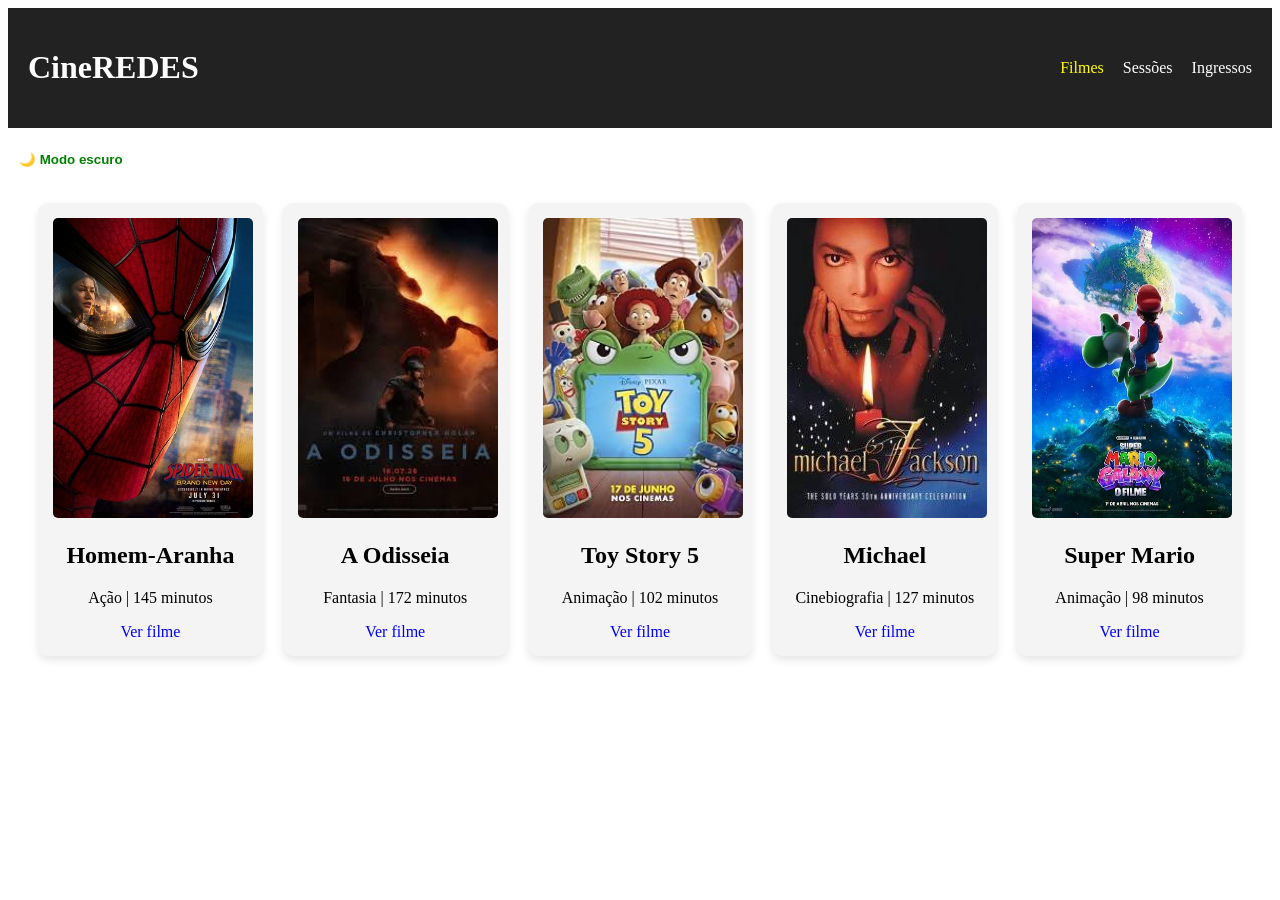
<file: index.html>
<!DOCTYPE html>
<html lang="pt-br">
<head>
    <meta charset="UTF-8">
    <link rel="stylesheet" href="style.css">
    <title>CineREDES - Catálogo</title>
</head>
<body>
    <header>
        <h1>CineREDES</h1>
        <nav>
            <a href="index.html" class="ativa">Filmes</a>
            <a href="sessoes.html">Sessões</a>
            <a href="cadastro.html">Ingressos</a>
        </nav>
    </header>

    <br>
    <button id="btn-tema" class="btn-estilo">🌙 Modo escuro</button>
    <main class="catalogo-filme">
        <article class="cartaz-filme">
            <img src="filme1.jpg" alt="Capa do filme Homem Aranha" width="200px" height="300px">
            <h2>Homem-Aranha</h2>
            <p>Ação | 145 minutos</p>
            <a href="sessoes.html">Ver filme</a>
        </article>
        
        <article class="cartaz-filme">
            <img src="filme2.jpg" alt="Capa do filme Odisseia" width="200px" height="300px">
            <h2>A Odisseia</h2>
            <p>Fantasia | 172 minutos</p>
            <a href="sessoes-filme2.html">Ver filme</a>
        </article>

        <article class="cartaz-filme">
            <img src="filme3.jpg" alt="Capa do filme Toy Story" width="200px" height="300px">
            <h2>Toy Story 5</h2>
            <p>Animação | 102 minutos</p>
            <a href="sessoes-filme3.html">Ver filme</a>
        </article>

        <article class="cartaz-filme">
            <img src="filme4.jpg" alt="Capa do filme Michael" width="200px" height="300px">
            <h2>Michael</h2>
            <p>Cinebiografia | 127 minutos</p>
            <a href="sessoes-filme4.html">Ver filme</a>
        </article>

        <article class="cartaz-filme">
            <img src="filme5.jpg" alt="Capa do filme Super Mario" width="200px" height="300px">
            <h2>Super Mario</h2>
            <p>Animação | 98 minutos</p>
            <a href="sessoes-filme5.html">Ver filme</a>
        </article>
    </main>
    <script src="script.js"></script>
</body>
</html>
</file>
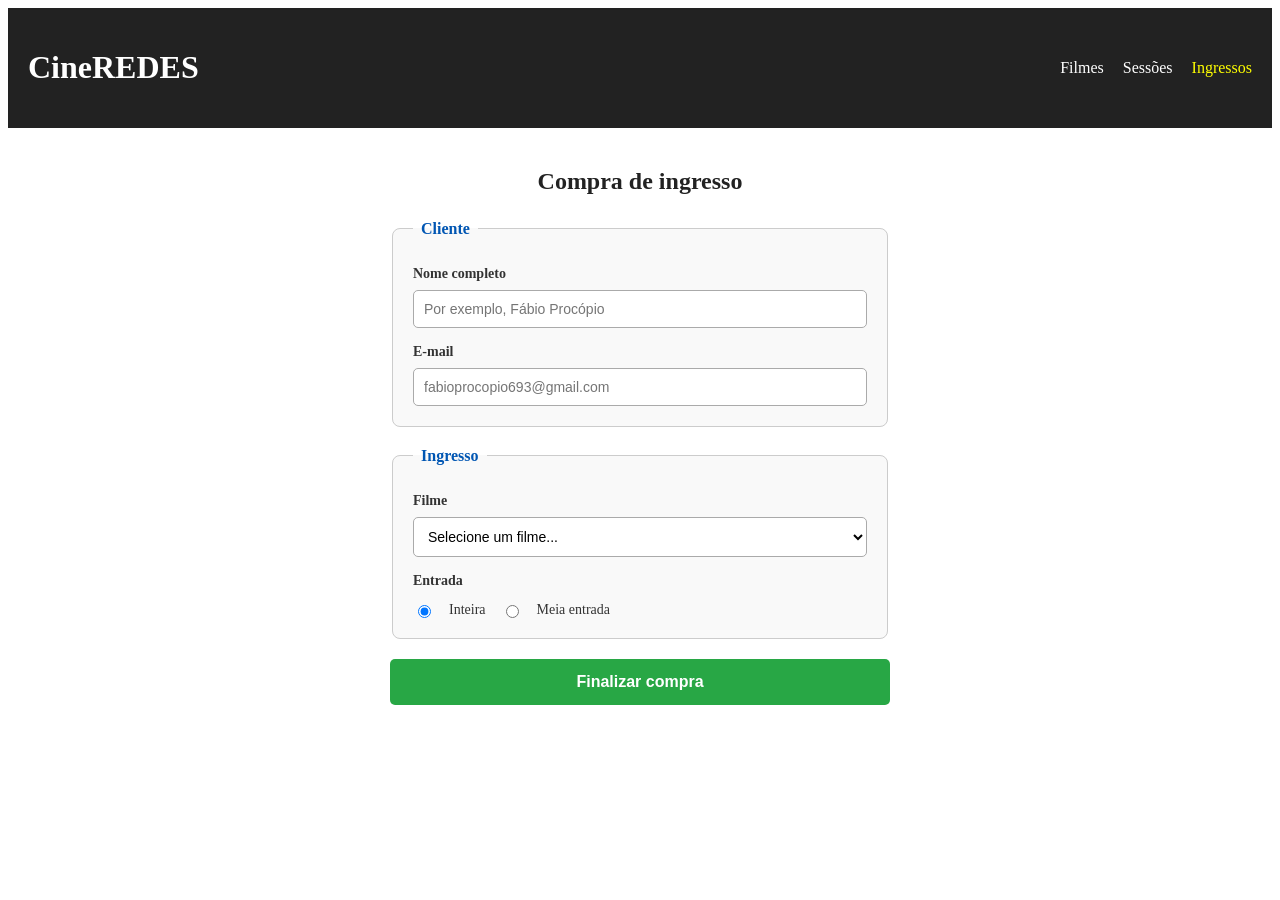
<file: cadastro.html>
<!DOCTYPE html>
<html lang="pt-br">
<head>
    <meta charset="UTF-8">
    <link rel="stylesheet" href="style.css">
    <title>CineREDES - Sessões</title>
</head>
<body>
    <header>
        <h1>CineREDES</h1>
        <nav>
            <a href="index.html">Filmes</a>
            <a href="sessoes.html">Sessões</a>
            <a href="cadastro.html" class="ativa">Ingressos</a>
        </nav>
    </header>
    <main class="container-cadastro">
        <h2>Compra de ingresso</h2>
        <form action="">
            <fieldset>
                <legend>Cliente</legend>
                <label for="nome">Nome completo</label>
                <input type="text" id="nome" name="nome" placeholder="Por exemplo, Fábio Procópio" required>
                <label for="email">E-mail</label>
                <input type="email" id="email" name="email" placeholder="fabioprocopio693@gmail.com" required>
            </fieldset>

             <fieldset>
                <legend>Ingresso</legend>
                <label for="filme">Filme</label>
                <select id="filme" name="filme" required>
                    <option value="" disabled selected>Selecione um filme...</option>
                    <option value="1">Homem-Aranha</option> 
                    <option value="2">A Odisseia</option> 
                    <option value="3">Toy Story 5</option> 
                    <option value="4">Michael</option> 
                    <option value="5">Super Mario</option>    
                </select>

                <label>Entrada</label>
                <div class="opcoes-radio">
                    <input type="radio" id="inteira" name="entrada" value="inteira" checked>
                    <label for="inteira">Inteira</label>
                    <input type="radio" id="meia" name="entrada" value="meia">
                    <label for="meia">Meia entrada</label>    
                </div>   
             </fieldset>   
             <button type="submit" class="btn-comprar">Finalizar compra</button>
        </form>    
    </main>
 </body>
</file>
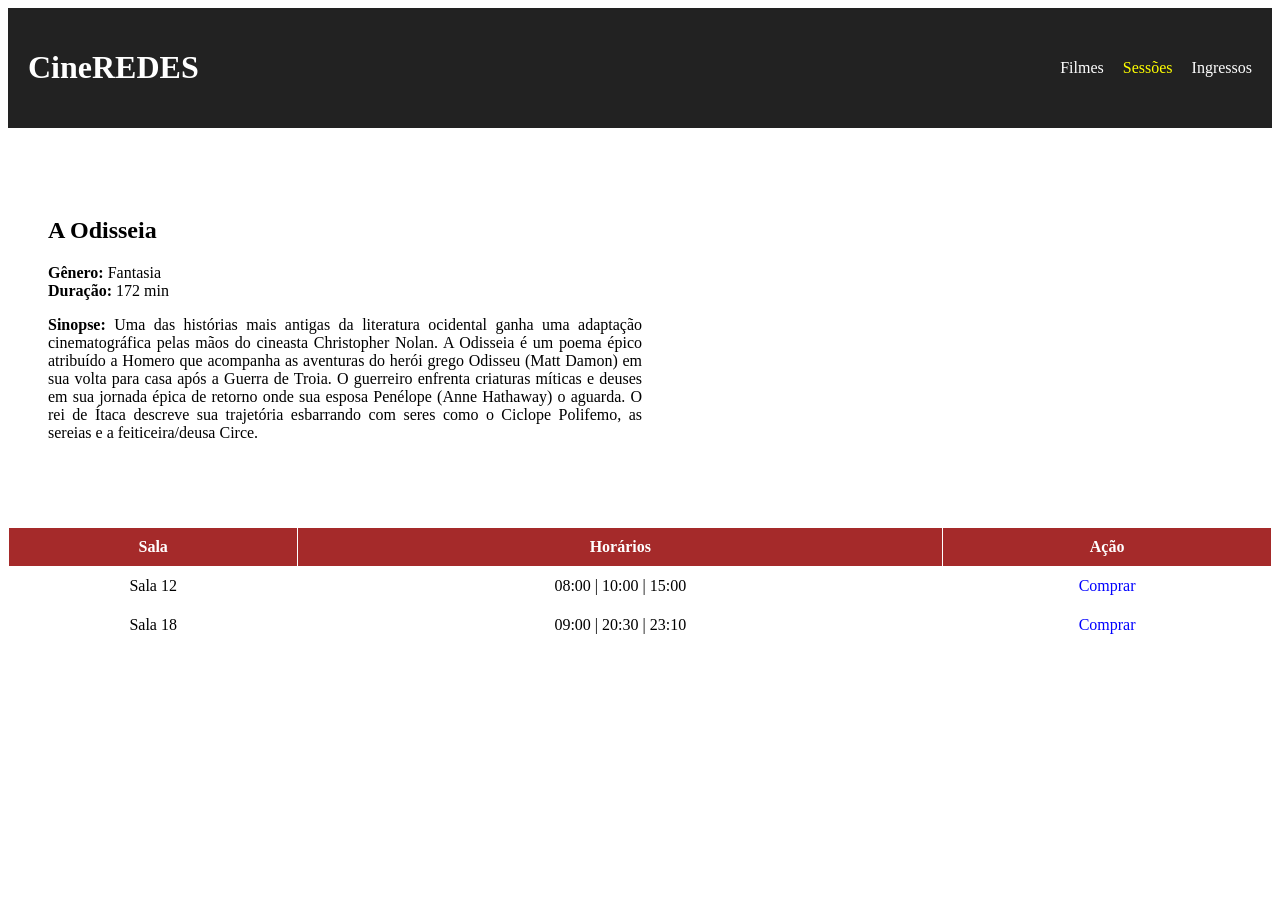
<file: sessoes-filme2.html>
<!DOCTYPE html>
<html lang="pt-br">
<head>
    <meta charset="UTF-8">
    <link rel="stylesheet" href="style.css">
    <title>CineREDES - Sessões</title>
</head>
<body>
    <header>
        <h1>CineREDES</h1>
        <nav>
            <a href="index.html">Filmes</a>
            <a href="sessoes.html"  class="ativa">Sessões</a>
            <a href="cadastro.html">Ingressos</a>
        </nav>
    </header>
    <main>
        <section class="info-principal">
            <div class="texto-sinopse">
                <h2>A Odisseia</h2>
                <p>
                    <strong>Gênero:</strong> Fantasia <br>
                    <strong>Duração:</strong> 172 min
                </p>
                <p align="justify">
                    <strong>Sinopse:</strong> 
                    Uma das histórias mais antigas da literatura ocidental ganha uma adaptação cinematográfica pelas mãos do cineasta Christopher Nolan. A Odisseia é um poema épico atribuído a Homero que acompanha as aventuras do herói grego Odisseu (Matt Damon) em sua volta para casa após a Guerra de Troia. O guerreiro enfrenta criaturas míticas e deuses em sua jornada épica de retorno onde sua esposa Penélope (Anne Hathaway) o aguarda. O rei de Ítaca descreve sua trajetória esbarrando com seres como o Ciclope Polifemo, as sereias e a feiticeira/deusa Circe.    
                </p>
            </div>
            
            <div>
                <iframe width="560" height="315" src="https://www.youtube.com/embed/Y-Dcn-qnnjs?si=BImH4RA8zHHy2uvv" title="YouTube video player" frameborder="0" allow="accelerometer; autoplay; clipboard-write; encrypted-media; gyroscope; picture-in-picture; web-share" referrerpolicy="strict-origin-when-cross-origin" allowfullscreen></iframe>
            </div>
        </section>

        <section class="grade-horarios">
            <table>
                <thead>
                    <tr>
                        <th>Sala</th>
                        <th>Horários</th>
                        <th>Ação</th>
                    </tr>
                </thead>
                <tbody>
                    <tr>
                        <td>Sala 12</td>
                        <td>08:00 | 10:00 | 15:00</td>
                        <td><a href="cadastro.html">Comprar</a></td>
                    </tr>
                    <tr>
                        <td>Sala 18</td>
                        <td>09:00 | 20:30 | 23:10</td>
                        <td><a href="cadastro.html">Comprar</a></td>
                    </tr>
                </tbody>
            </table>
        </section>
    </main>
 </body>
</file>
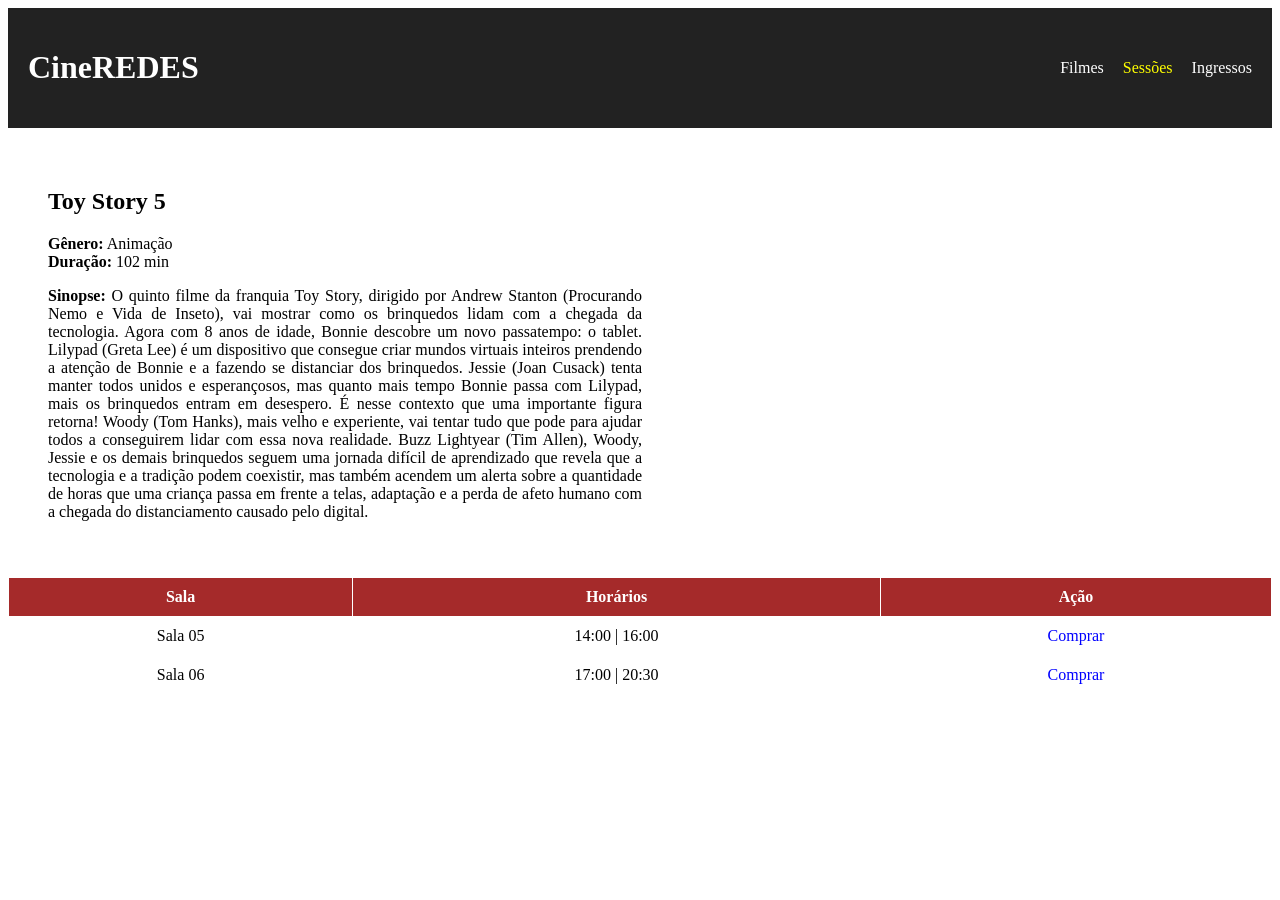
<file: sessoes-filme3.html>
<!DOCTYPE html>
<html lang="pt-br">
<head>
    <meta charset="UTF-8">
    <link rel="stylesheet" href="style.css">
    <title>CineREDES - Sessões</title>
</head>
<body>
    <header>
        <h1>CineREDES</h1>
        <nav>
            <a href="index.html">Filmes</a>
            <a href="sessoes.html"  class="ativa">Sessões</a>
            <a href="cadastro.html">Ingressos</a>
        </nav>
    </header>
    <main>
        <section class="info-principal">
            <div class="texto-sinopse">
                <h2>Toy Story 5</h2>
                <p>
                    <strong>Gênero:</strong> Animação <br>
                    <strong>Duração:</strong> 102 min
                </p>
                <p align="justify">
                    <strong>Sinopse:</strong> 
                    O quinto filme da franquia Toy Story, dirigido por Andrew Stanton (Procurando Nemo e Vida de Inseto), vai mostrar como os brinquedos lidam com a chegada da tecnologia. Agora com 8 anos de idade, Bonnie descobre um novo passatempo: o tablet. Lilypad (Greta Lee) é um dispositivo que consegue criar mundos virtuais inteiros prendendo a atenção de Bonnie e a fazendo se distanciar dos brinquedos. Jessie (Joan Cusack) tenta manter todos unidos e esperançosos, mas quanto mais tempo Bonnie passa com Lilypad, mais os brinquedos entram em desespero. É nesse contexto que uma importante figura retorna! Woody (Tom Hanks), mais velho e experiente, vai tentar tudo que pode para ajudar todos a conseguirem lidar com essa nova realidade. Buzz Lightyear (Tim Allen), Woody, Jessie e os demais brinquedos seguem uma jornada difícil de aprendizado que revela que a tecnologia e a tradição podem coexistir, mas também acendem um alerta sobre a quantidade de horas que uma criança passa em frente a telas, adaptação e a perda de afeto humano com a chegada do distanciamento causado pelo digital.    
                </p>
            </div>
            
            <div>
                <iframe width="560" height="315" src="https://www.youtube.com/embed/-YbiBclEEgo?si=fqAGYavYX2nq1E1D" title="YouTube video player" frameborder="0" allow="accelerometer; autoplay; clipboard-write; encrypted-media; gyroscope; picture-in-picture; web-share" referrerpolicy="strict-origin-when-cross-origin" allowfullscreen></iframe>
            </div>
        </section>

        <section class="grade-horarios">
            <table>
                <thead>
                    <tr>
                        <th>Sala</th>
                        <th>Horários</th>
                        <th>Ação</th>
                    </tr>
                </thead>
                <tbody>
                    <tr>
                        <td>Sala 05</td>
                        <td>14:00 | 16:00 </td>
                        <td><a href="cadastro.html">Comprar</a></td>
                    </tr>
                    <tr>
                        <td>Sala 06</td>
                        <td>17:00 | 20:30 </td>
                        <td><a href="cadastro.html">Comprar</a></td>
                    </tr>
                </tbody>
            </table>
        </section>
    </main>
 </body>
</file>
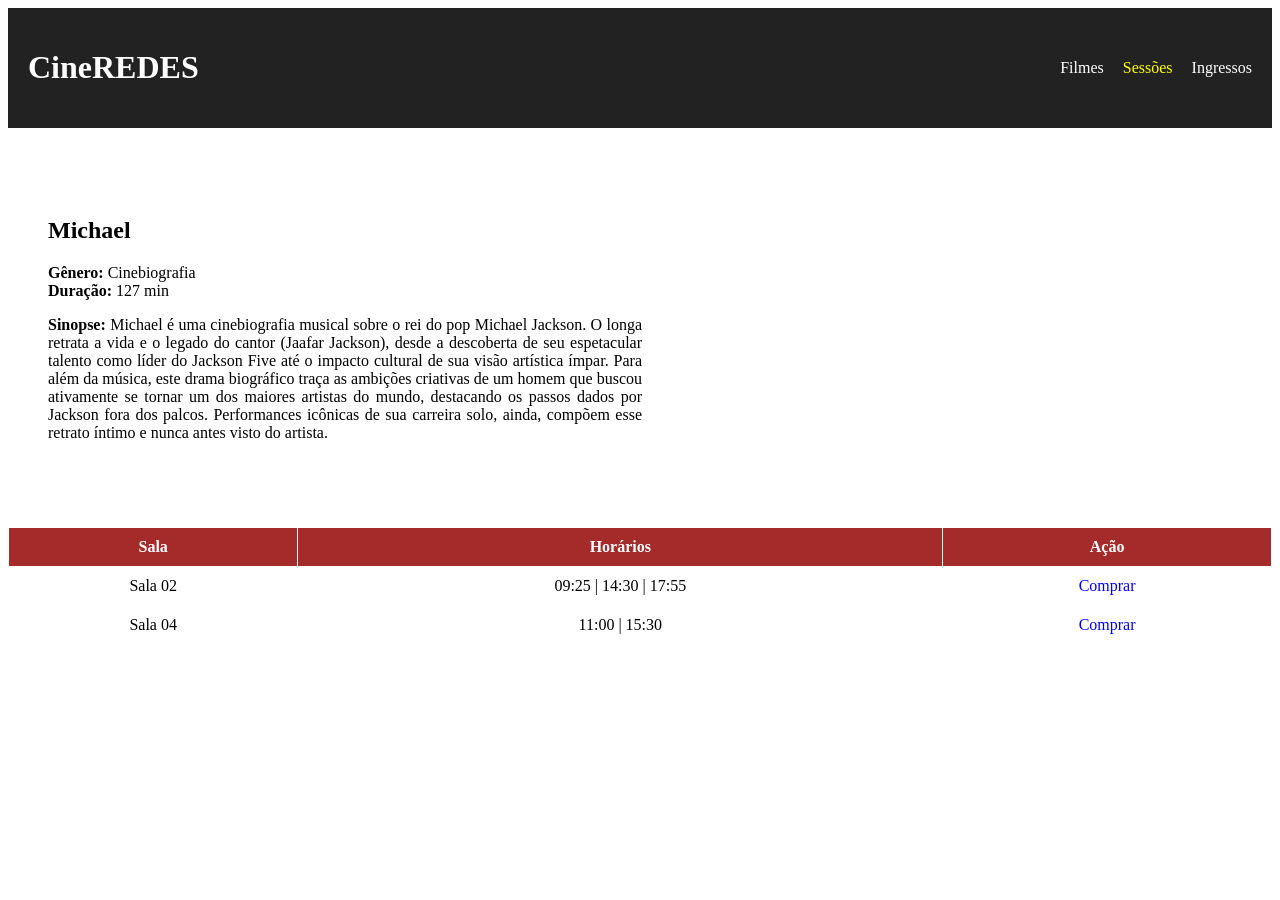
<file: sessoes-filme4.html>
<!DOCTYPE html>
<html lang="pt-br">
<head>
    <meta charset="UTF-8">
    <link rel="stylesheet" href="style.css">
    <title>CineREDES - Sessões</title>
</head>
<body>
    <header>
        <h1>CineREDES</h1>
        <nav>
            <a href="index.html">Filmes</a>
            <a href="sessoes.html"  class="ativa">Sessões</a>
            <a href="cadastro.html">Ingressos</a>
        </nav>
    </header>
    <main>
        <section class="info-principal">
            <div class="texto-sinopse">
                <h2>Michael</h2>
                <p>
                    <strong>Gênero:</strong> Cinebiografia  <br>
                    <strong>Duração:</strong> 127 min
                </p>
                <p align="justify">
                    <strong>Sinopse:</strong> 
                    Michael é uma cinebiografia musical sobre o rei do pop Michael Jackson. O longa retrata a vida e o legado do cantor (Jaafar Jackson), desde a descoberta de seu espetacular talento como líder do Jackson Five até o impacto cultural de sua visão artística ímpar. Para além da música, este drama biográfico traça as ambições criativas de um homem que buscou ativamente se tornar um dos maiores artistas do mundo, destacando os passos dados por Jackson fora dos palcos. Performances icônicas de sua carreira solo, ainda, compõem esse retrato íntimo e nunca antes visto do artista.
                </p>
            </div>
            
            <div>
                <iframe width="560" height="315" src="https://www.youtube.com/embed/AuYmKbtnmEA?si=WpJlmhQv7wkGlLt4" title="YouTube video player" frameborder="0" allow="accelerometer; autoplay; clipboard-write; encrypted-media; gyroscope; picture-in-picture; web-share" referrerpolicy="strict-origin-when-cross-origin" allowfullscreen></iframe>
            </div>
        </section>

        <section class="grade-horarios">
            <table>
                <thead>
                    <tr>
                        <th>Sala</th>
                        <th>Horários</th>
                        <th>Ação</th>
                    </tr>
                </thead>
                <tbody>
                    <tr>
                        <td>Sala 02</td>
                        <td>09:25 | 14:30 | 17:55 </td>
                        <td><a href="cadastro.html">Comprar</a></td>
                    </tr>
                    <tr>
                        <td>Sala 04</td>
                        <td>11:00 | 15:30 </td>
                        <td><a href="cadastro.html">Comprar</a></td>
                    </tr>
                </tbody>
            </table>
        </section>
    </main>
 </body>
</file>
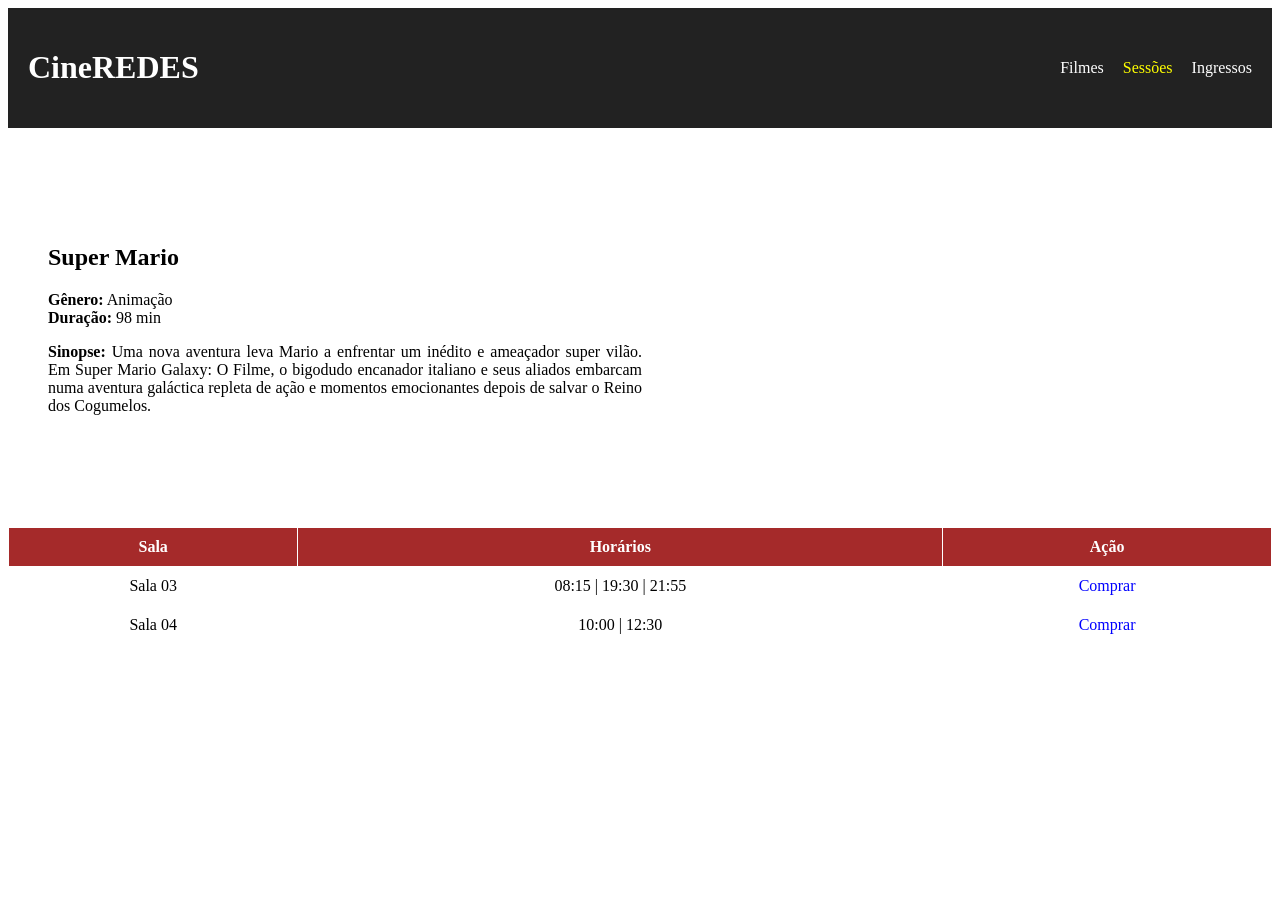
<file: sessoes-filme5.html>
<!DOCTYPE html>
<html lang="pt-br">
<head>
    <meta charset="UTF-8">
    <link rel="stylesheet" href="style.css">
    <title>CineREDES - Sessões</title>
</head>
<body>
    <header>
        <h1>CineREDES</h1>
        <nav>
            <a href="index.html">Filmes</a>
            <a href="sessoes.html"  class="ativa">Sessões</a>
            <a href="cadastro.html">Ingressos</a>
        </nav>
    </header>
    <main>
        <section class="info-principal">
            <div class="texto-sinopse">
                <h2>Super Mario</h2>
                <p>
                    <strong>Gênero:</strong> Animação  <br>
                    <strong>Duração:</strong> 98 min
                </p>
                <p align="justify">
                    <strong>Sinopse:</strong> 
                     Uma nova aventura leva Mario a enfrentar um inédito e ameaçador super vilão. Em Super Mario Galaxy: O Filme, o bigodudo encanador italiano e seus aliados embarcam numa aventura galáctica repleta de ação e momentos emocionantes depois de salvar o Reino dos Cogumelos.    
                </p>
            </div>
            
            <div>
                <iframe width="560" height="315" src="https://www.youtube.com/embed/FdL2GorGdKc?si=O1F2ZMXLrleStVNZ" title="YouTube video player" frameborder="0" allow="accelerometer; autoplay; clipboard-write; encrypted-media; gyroscope; picture-in-picture; web-share" referrerpolicy="strict-origin-when-cross-origin" allowfullscreen></iframe>    
            </div>
        </section>

        <section class="grade-horarios">
            <table>
                <thead>
                    <tr>
                        <th>Sala</th>
                        <th>Horários</th>
                        <th>Ação</th>
                    </tr>
                </thead>
                <tbody>
                    <tr>
                        <td>Sala 03</td>
                        <td>08:15 | 19:30 | 21:55 </td>
                        <td><a href="cadastro.html">Comprar</a></td>
                    </tr>
                    <tr>
                        <td>Sala 04</td>
                        <td>10:00 | 12:30 </td>
                        <td><a href="cadastro.html">Comprar</a></td>
                    </tr>
                </tbody>
            </table>
        </section>
    </main>
 </body>
</file>
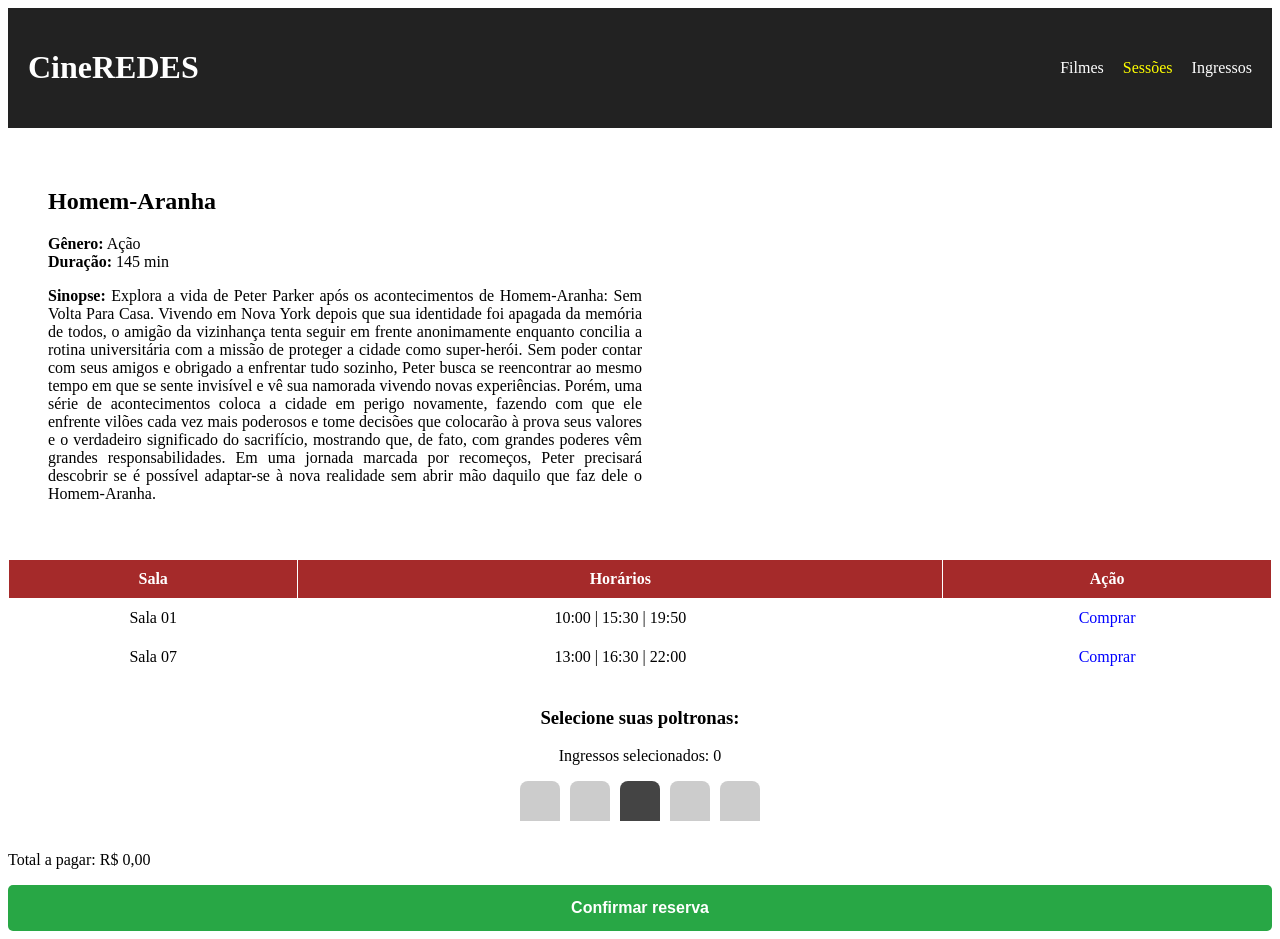
<file: sessoes.html>
<!DOCTYPE html>
<html lang="pt-br">
<head>
    <meta charset="UTF-8">
    <link rel="stylesheet" href="style.css">
    <title>CineREDES - Sessões</title>
</head>
<body>
    <header>
        <h1>CineREDES</h1>
        <nav>
            <a href="index.html">Filmes</a>
            <a href="sessoes.html"  class="ativa">Sessões</a>
            <a href="cadastro.html">Ingressos</a>
        </nav>
    </header>
    <main>
        <section class="info-principal">
            <div class="texto-sinopse">
                <h2>Homem-Aranha</h2>
                <p>
                    <strong>Gênero:</strong> Ação <br>
                    <strong>Duração:</strong> 145 min
                </p>
                <p align="justify">
                    <strong>Sinopse:</strong> 
                    Explora a vida de Peter Parker após os acontecimentos de Homem-Aranha: Sem Volta Para Casa. Vivendo em Nova York depois que sua identidade foi apagada da memória de todos, o amigão da vizinhança tenta seguir em frente anonimamente enquanto concilia a rotina universitária com a missão de proteger a cidade como super-herói. Sem poder contar com seus amigos e obrigado a enfrentar tudo sozinho, Peter busca se reencontrar ao mesmo tempo em que se sente invisível e vê sua namorada vivendo novas experiências. Porém, uma série de acontecimentos coloca a cidade em perigo novamente, fazendo com que ele enfrente vilões cada vez mais poderosos e tome decisões que colocarão à prova seus valores e o verdadeiro significado do sacrifício, mostrando que, de fato, com grandes poderes vêm grandes responsabilidades. Em uma jornada marcada por recomeços, Peter precisará descobrir se é possível adaptar-se à nova realidade sem abrir mão daquilo que faz dele o Homem-Aranha.
                </p>
            </div>
            
            <div>
                <iframe width="560" height="315" src="https://www.youtube.com/embed/PlulyWs1kS4?si=M2yoBEl6B6-nQNmv" title="YouTube video player" frameborder="0" allow="accelerometer; autoplay; clipboard-write; encrypted-media; gyroscope; picture-in-picture; web-share" referrerpolicy="strict-origin-when-cross-origin" allowfullscreen></iframe>
            </div>
        </section>

        <section class="grade-horarios">
            <table>
                <thead>
                    <tr>
                        <th>Sala</th>
                        <th>Horários</th>
                        <th>Ação</th>
                    </tr>
                </thead>
                <tbody>
                    <tr>
                        <td>Sala 01</td>
                        <td>10:00 | 15:30 | 19:50</td>
                        <td><a href="cadastro.html">Comprar</a></td>
                    </tr>
                    <tr>
                        <td>Sala 07</td>
                        <td>13:00 | 16:30 | 22:00</td>
                        <td><a href="cadastro.html">Comprar</a></td>
                    </tr>
                </tbody>
            </table>
        </section>

        <!-- Mapa de assentos -->
        <section class="mapa-assentos">
            <h3>Selecione suas poltronas:</h3>
           
            <!-- O span guardará o número de poltronas que o JS vai calcular -->
            <p>Ingressos selecionados: <span id="contador">0</span></p>
           
            <div class="fileira">
                <div class="assento"></div>
                <div class="assento"></div>
               
                <!-- A classe 'ocupado' simula uma poltrona que já foi vendida -->
                <div class="assento ocupado"></div>
               
                <div class="assento"></div>
                <div class="assento"></div>
            </div>
        </section> 
        <p>Total a pagar: R$ <span id="total">0,00</span></p>
        <button id="btn-confirmar" class="btn-comprar">Confirmar reserva</button>   
    </main>
    <script src="script.js"></script>
 </body>
 </html>
</file>
<file: style.css>
header {
    display: flex;
    justify-content: space-between;
    align-items: center;
    padding: 20px;
    background-color: #222;
    color: white;
}

header a {
    color: white;
    text-decoration: none;
    margin-left: 15px;
}

.cartaz-filme {
    background-color: #f4f4f4;
    padding: 15px;
    border-radius: 10px;
    text-align: center;
    box-shadow: 0 4px 8px rgba(0,0,0,0.1);
}

.cartaz-filme img {
    border-radius: 5px;
}

.ativa {
    color: yellow
}

.catalogo-filme{
    display: grid;
    gap: 20px;
    padding: 30px;
    grid-template-columns: repeat(auto-fit, minmax(200px, 1fr));
}

/*Configuração da aula de 23/09*/
.info-principal{
    display: flex;
    gap: 30px;
    margin: 40px;
    align-items: center;
}

.texto-sinopse {
    flex: 1;
}

table {
    width: 100%;
    margin-top: 15px;
    border-collapse: collapse;
}

th, td {
    border: 1px solid white;
    padding: 10px;
    text-align: center;  
}

th {
    background-color: brown;
    color: white;
}

tbody tr:hover {
    background-color: antiquewhite;
}

/* --- ESTILO DO FORMULÁRIO DE CADASTRO --- */
a {
    color: blue;
    text-decoration: none;
}

.container-cadastro {
    max-width: 500px;
    margin: 40px auto; /* Centraliza o container na horizontal */
    padding: 0 20px;
}

.container-cadastro h2 {
    text-align: center;
    margin-bottom: 25px;
    color: #222;
}

fieldset {
    display: flex;
    flex-direction: column; /* Empilha os rótulos e campos */
    gap: 8px;
    padding: 20px;
    margin-bottom: 20px;
    border: 1px solid #ccc;
    border-radius: 8px;
    background-color: #f9f9f9;
}

legend {
    font-weight: bold;
    color: #0056b3;
    padding: 0 8px;
}

label {
    font-size: 14px;
    font-weight: bold;
    color: #333;
    margin-top: 8px;
}

input[type="text"],
input[type="email"],
select {
    padding: 10px;
    border: 1px solid #aaa;
    border-radius: 5px;
    font-size: 14px;
    background-color: white;
}

/* Efeito ao clicar dentro do campo */
input[type="text"]:focus,
input[type="email"]:focus,
select:focus {
    outline: none;
    border-color: #0056b3;
    box-shadow: 0 0 5px rgba(0, 86, 179, 0.4);
}

/* Alinhamento dos botões de rádio */
.opcoes-radio {
    display: flex;
    gap: 15px;
    align-items: center;
    margin-top: 5px;
}

.opcoes-radio label {
    font-weight: normal;
    margin-top: 0;
    cursor: pointer;
}

.opcoes-radio input[type="radio"] {
    cursor: pointer;
}

/* Botão de Envio */
.btn-comprar {
    width: 100%;
    padding: 14px;
    background-color: #28a745;
    color: white;
    border: none;
    border-radius: 5px;
    font-size: 16px;
    font-weight: bold;
    cursor: pointer;
    transition: background-color 0.3s;
}

.btn-comprar:hover {
    background-color: #218838;
}

/* Estilos para JS */
/* 1. Muda o fundo da página inteira */
.tema-escuro {
    background-color: #121212;
    color: #e0e0e0;
}

/* 2. Muda a cor dos cartazes quando a página estiver no modo escuro */
.tema-escuro .cartaz-filme {
    background-color: #2a2a2a;
    box-shadow: 0 4px 8px rgba(255, 255, 255, 0.05); /* Sombra mais suave e clara */
    color: #ffffff;
}

/* 3. Estilo básico */
.btn-estilo {
    background-color: transparent;
    color: green;
    border: 1px solid white;
    padding: 5px 10px;
    border-radius: 5px;
    cursor: pointer;
    font-weight: bold;
}

.btn-estilo:hover {
    background-color: white;
    color: #222;
}


/* Centraliza a seção na tela e afasta dos outros elementos */
.mapa-assentos {
    margin: 30px 0;
    text-align: center;
}

/* Usa o Flexbox para colocar as poltronas lado a lado */
.fileira {
    display: flex;
    gap: 10px;
    justify-content: center;
    margin-top: 15px;
}

/* O visual da poltrona */
.assento {
    width: 40px;
    height: 40px;
    background-color: #ccc; 
    
    /* Arredonda em cima parecendo um encosto */
    border-radius: 8px 8px 0 0; 
    
    cursor: pointer; /* Muda o cursor para a "mão" de clique */
    transition: background-color 0.2s; /* Deixa a mudança de cor suave */
}

/* Efeito ao passar o mouse numa poltrona livre */
.assento:hover {
    background-color: #aaa;
}

/* ESTADO 1: Poltrona indisponível (já comprada) */
.assento.ocupado {
    background-color: #444; 
    cursor: not-allowed; /* Mostra o ícone de bloqueado no mouse */
}

/* ESTADO 2: Poltrona selecionada  (JS vai injetar essa classe depois) */
.assento.selecionado {
    background-color: #28a745; 
}
</file>
